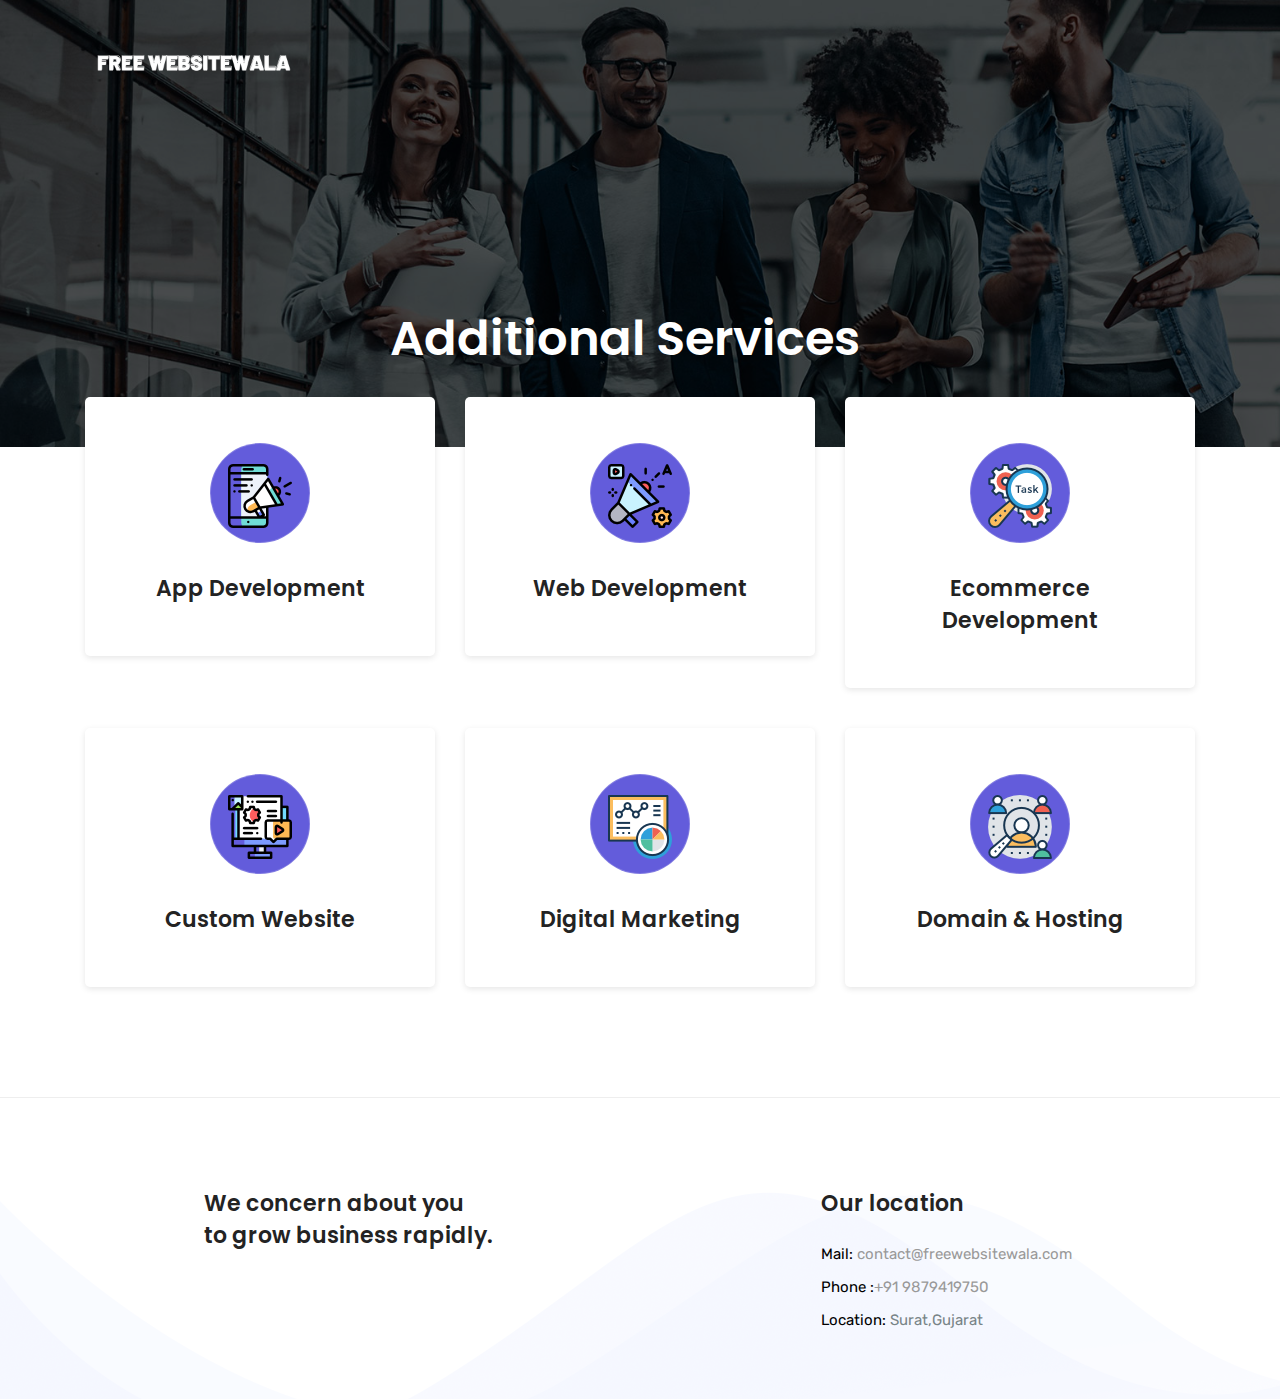
<file: service.html>
<!DOCTYPE html>

<html lang="en">
<head>

  <!-- ** Basic Page Needs ** -->
  <meta charset="utf-8">
  <title>Free Website Wala</title>

  <!-- ** Mobile Specific Metas ** -->
  <meta http-equiv="X-UA-Compatible" content="IE=edge">
  <meta name="description" content="Free Website Wala">
  <meta name="viewport" content="width=device-width, initial-scale=1.0, maximum-scale=5.0">
  <meta name="author" content="Free Website Wala">
  <meta name="generator" content="Free Website Wala">
  
  <!-- bootstrap.min css -->
  <link rel="stylesheet" href="plugins/bootstrap/bootstrap.min.css">

  <!-- Main Stylesheet -->
  <link rel="stylesheet" href="css/style.css">
  
  <!--Favicon-->
  <link rel="icon" href="images/favicon.png" type="image/x-icon">

</head><body data-spy="scroll" data-target="#mainNav">

  
<!--MAIN HEADER AREA END -->
<div class="page-banner-area page-service" id="page-banner">
  <nav class="navbar navbar-expand-lg trans-navigation" style="z-index: 1099;">
    <div class="container">
      <a class="navbar-brand" href="index.html">
        <img src="images/logo.png" alt="" class="img-fluid b-logo">
      </a>
    </div>
  </nav>
  <div class="overlay dark-overlay"></div>
  <div class="container">
    <div class="row justify-content-center">
      <div class="col-lg-8 m-auto text-center col-sm-12 col-md-12">
        <div class="banner-content content-padding">
          <h1 class="text-white">Additional Services</h1>
        </div>
      </div>
    </div>
  </div>
</div>

<!--  SERVICE AREA START  -->
<section id="service">
  <div class="container">
    <div class="row">
      <div class="col-lg-4 col-sm-6 col-md-6">
        <div class="service-box">
          <div class="service-img-icon">
            <img src="images/icon/007-digital-marketing-3.png" alt="service-icon" class="img-fluid">
          </div>
          <div class="service-inner">
            <h4>App Development</h4>
          </div>
        </div>
      </div>
      <div class="col-lg-4 col-sm-6 col-md-6">
        <div class="service-box ">
          <div class="service-img-icon">
            <img src="images/icon/008-digital-marketing-2.png" alt="service-icon" class="img-fluid">
          </div>
          <div class="service-inner">
            <h4>Web Development</h4>
          </div>
        </div>
      </div>
      <div class="col-lg-4 col-sm-6 col-md-6">
        <div class="service-box">
          <div class="service-img-icon">
            <img src="images/icon/003-task.png" alt="service-icon" class="img-fluid">
          </div>
          <div class="service-inner">
            <h4>Ecommerce Development</h4>
          </div>
        </div>
      </div>

      <div class="col-lg-4 col-sm-6 col-md-6">
        <div class="service-box">
          <div class="service-img-icon">
            <img src="images/icon/010-digital-marketing.png" alt="service-icon" class="img-fluid">
          </div>
          <div class="service-inner">
            <h4>Custom Website</h4>
          </div>
        </div>
      </div>
      <div class="col-lg-4 col-sm-6 col-md-6">
        <div class="service-box">
          <div class="service-img-icon">
            <img src="images/icon/006-analytics.png" alt="service-icon" class="img-fluid">
          </div>
          <div class="service-inner">
            <h4>Digital Marketing</h4>
          </div>
        </div>
      </div>
      <div class="col-lg-4 col-sm-6 col-md-6">
        <div class="service-box">
          <div class="service-img-icon">
            <img src="images/icon/004-hiring.png" alt="service-icon" class="img-fluid">
          </div>
          <div class="service-inner">
            <h4>Domain & Hosting</h4>
          </div>
        </div>
      </div>
    </div>
  </div>
</section>
<!--  SERVICE AREA END  -->


<!--  FOOTER AREA START  -->
<section id="footer" class="section-padding">
  <div class="container">
    <div class="row justify-content-around">
      <div class="col-lg-4">
        <div class="footer-widget footer-link">
          <h4>We concern about you<br> to grow business rapidly.</h4>
        </div>
      </div>
      <div class="col-lg-3 col-md-4 col-sm-12">
        <div class="footer-widget footer-text">
          <h4>Our location</h4>
          <p class="mail"><span>Mail:</span> <a href="mailto: freewebsitewala@gmail.com">contact@freewebsitewala.com</a></p>
          <p><span>Phone :</span><a href="tel: +919879419750">+91 9879419750</a></p>
          <p><span>Location:</span> Surat,Gujarat</p>
        </div>
      </div>
    </div>
  </div>
</section>
<!--  FOOTER AREA END  -->

   

    <!-- 
    Essential Scripts
    =====================================-->
    
    <!-- Bootstrap css -->
    <script src="plugins/bootstrap/bootstrap.min.js"></script>
    <!-- main script -->
    <script src="js/script.js"></script>

  </body>
  </html>
</file>
<file: css/style.css>
/**
 * WEBSITE: https://themefisher.com
 * TWITTER: https://twitter.com/themefisher
 * FACEBOOK: https://www.facebook.com/themefisher
 * GITHUB: https://github.com/themefisher/
 */

/*=== MEDIA QUERY ===*/ /*
* ----------------------------------------------------------------------------------------
* 01.GLOBAL CSS STYLE
* 02.PRELOADER & BOUNCE CCS STYLE
* 03.HOMEPAGE CSS STYLE
    -LOGO CSS
    -MENU CSS
* 04.ABOUT CSS STYLE
* 05.SERVICE CSS STYLE
* 06.WORK CSS STYLE
* 07.AVAILABLE CSS STYLE
* 08.CONTACT CSS STYLE
* 09.FOOTER CSS STYLE
* ----------------------------------------------------------------------------------------
*/
/*
* ----------------------------------------------------------------------------------------
* 01.GLOBAL STYLE
* ----------------------------------------------------------------------------------------
*/
@import url("https://fonts.googleapis.com/css?family=Poppins:400,600,700|Rubik:400,600,700");
body {
  font-size: 16px;
  font-weight: 400;
  line-height: 26px;
  font-family: "Rubik", sans-serif;
  color: #788487;
  position: relative;
}

p {
  line-height: 28px;
  font-size: 15px;
}

html {
  overflow-x: hidden !important;
  width: 100%;
  height: 100%;
  position: relative;
  -webkit-font-smoothing: antialiased;
  text-rendering: optimizeLegibility;
}

body {
  border: 0;
  margin: 0;
  padding: 0;
}

h1,
.h1,
h2,
.h2,
h3,
.h3,
h4,
.h4,
h5,
.h5,
h6,
.h6 {
  font-family: "Poppins", sans-serif;
  font-weight: 600;
  margin-bottom: 0px;
  color: #232323;
}

a {
  text-decoration: none;
  transition: all 0.2s;
  color: #000;
}

img {
  max-width: 100%;
}

a:hover {
  color: #635CDB;
  text-decoration: none;
}

a:focus {
  outline: none;
  text-decoration: none;
}

ul,
li {
  margin: 0;
  padding: 0;
  list-style: none;
}

h1 {
  font-size: 48px;
}

h2 {
  font-size: 36px;
}

h3 {
  font-size: 28px;
  line-height: 38px;
}

h4 {
  font-size: 22px;
  line-height: 32px;
}

h5 {
  font-size: 16px;
  line-height: 24px;
}

h6 {
  font-size: 14px;
  line-height: 26px;
}

.f-color {
  color: #635CDB;
}

h5.subtitle {
  font-size: 16px;
  font-weight: 400;
}

.no-padding {
  padding: 0;
}

.flaticon {
  display: inline;
}

.mb30 {
  margin-bottom: 30px;
}

.section-padding {
  padding: 90px 0px;
  background: #f4f4f4;
}

.section-heading {
  text-align: center;
  width: 70%;
  margin: 0 auto 60px;
}

.section-title {
  font-size: 32px;
  line-height: 38px;
  margin-bottom: 15px;
  text-transform: capitalize;
}

.section-title span {
  color: #635CDB;
}

.section {
  padding: 100px 0px;
}

.line {
  width: 50px;
  background: #635CDB;
  height: 1px;
  margin: 10px auto;
}

/*---------- BUTTONS ----------*/
.btn {
  font: 600 10.5px/1;
  display: inline-block;
  padding: 15px 45px 15px 45px;
  text-transform: uppercase;
  border: 2px solid transparent;
  transition: all 0.2s;
  border-radius: 0px;
  font-weight: 600;
  font-size: 13px;
  letter-spacing: 1px;
}

.btn:focus,
.btn:active,
.btn:active:focus {
  outline: none;
  box-shadow: none;
}

.btn-hero,
.btn-white:hover {
  color: #fff !important;
  background: #00b064;
}

.btn-hero:focus {
  color: #fff !important;
}

.btn-black,
.btn-hero:hover {
  background-color: rgb(0, 0, 0);
  color: #fff !important;
}

.btn-black:hover {
  color: #fff;
  background: #635CDB;
}

.btn-black:focus {
  color: #fff;
}

.btn-white {
  background-color: #3ce883;
  color: rgba(0, 0, 0, 0.85);
  border-color: rgba(255, 255, 255, 0.12);
}

.btn-white:focus {
  color: #000;
}

.btn-white:active {
  color: #fff;
}

.btn-trans-black {
  background-color: transparent;
  border: 2px solid rgba(0, 0, 0, 0.15);
  color: rgba(0, 0, 0, 0.85);
}

.btn-trans-black:hover {
  color: rgb(255, 255, 255);
  background-color: #000;
}

.btn-trans-white {
  background-color: transparent;
  border: 2px solid rgba(255, 255, 255, 0.15);
  color: rgba(255, 255, 255, 0.95);
}

.btn-trans-white:hover {
  background-color: rgba(255, 255, 255, 0.95);
  color: rgba(0, 0, 0, 0.85);
  border-color: rgba(255, 255, 255, 0.12);
}

.btn-trans-white:active,
.btn-trans-white:focus {
  color: #fff;
  background-color: transparent;
  border-color: rgba(255, 255, 255, 0.12);
}

.btn-rounded {
  border-radius: 2px;
}

.btn-circled {
  border-radius: 40px;
}

.btn-trans-black:hover {
  background: #635CDB !important;
}

/*---------- COLORS ----------*/
/*-- Background Colors --*/
.bg-black {
  background-color: #000;
}

.bg-dark {
  background-color: rgba(0, 0, 0, 0.96);
}

.bg-feature {
  background-color: #635CDB;
}

.bg-primary {
  background-color: #0db8ca;
}

.bg-gray {
  background-color: #f2f4ec;
}

.bg-white {
  background-color: #fff;
}

.d-table {
  width: 100%;
}

.d-table-cell {
  vertical-align: middle;
}

.overlay {
  position: absolute;
  top: 0px;
  left: 0px;
  width: 100%;
  height: 100%;
  background: rgba(0, 0, 0, 0.5);
}

.brown-overlay {
  background: #222955;
  opacity: 0.97;
}

.feature-overlay {
  background: #635CDB;
  opacity: 0.97;
}

.gr-overlay {
  background: linear-gradient(135deg, #2f1ce0 0%, #53a0fd 30%, #51eca5 100%);
  opacity: 0.87;
}

/* ========================

==============================*/
.heading {
  margin-bottom: 40px;
}

.heading h3 {
  margin-bottom: 10px;
  font-weight: 600;
}

/*------------------------------------
  MENU NAVIGATION AREA
----------------------------------*/
.site-navigation,
.trans-navigation {
  padding: 20px 0px;
}

.site-navigation .navbar-nav a,
.trans-navigation .navbar-nav a {
  text-transform: uppercase;
}

.site-navigation .navbar-nav a.active,
.trans-navigation .navbar-nav a.active {
  color: red;
}

.header-white {
  top: 0px;
  background: #111;
  z-index: 9999;
  width: 100%;
  left: 0;
  transition: all 0.5s ease 0s;
  color: #000 !important;
}

.navbar-expand-lg.trans-navigation .navbar-nav .nav-link,
.navbar-expand-lg.site-navigation .navbar-nav .nav-link {
  padding: 0px 24px;
}

.navbar-expand-lg.trans-navigation .navbar-nav .nav-link:last-child,
.navbar-expand-lg.site-navigation .navbar-nav .nav-link:last-child {
  padding-right: 0px;
}

.site-navigation,
.trans-navigation {
  transition: all 0.5s ease 0s;
}

.navbar-brand {
  width: 70%;
  padding-top: 0px;
  font-weight: 700;
  text-transform: capitalize;
  color: #fff;
}

.navbar-brand span {
  font-weight: 400;
}

.navbar-expand-lg.trans-navigation .navbar-nav .nav-link {
  color: #fff;
}

.trans-navigation {
  background: transparent;
}

.trans-navigation.header-white {
  background: #111;
}

.trans-navigation.header-white .navbar-nav .nav-link {
  color: #fff;
}

.trans-navigation.header-white .navbar-nav a.active {
  color: #635CDB;
}

.navbar-brand img {
  max-width: 200px;
}

.trans-navigation.header-white .btn-white {
  background: #635CDB;
  color: #fff;
}

/* ===============================
 DROPDOWN MENU
================================*/
.navbar-expand-lg.trans-navigation .navbar-nav .nav-link.dropdown-toggle {
  padding-right: 0px;
}

.dropdown-toggle i {
  font-size: 10px;
  vertical-align: 2px;
}

.dropdown-menu {
  padding: 0px;
  border: 0;
  box-shadow: 2px 2px 5px 1px rgba(0, 0, 0, 0.05), -2px 0px 5px 1px rgba(0, 0, 0, 0.05);
}
@media (max-width: 992px) {
  .dropdown-menu {
    text-align: center;
    float: left !important;
    width: 100%;
    margin: 0;
  }
}
.dropdown-menu li:first-child {
  margin-top: 5px;
}
.dropdown-menu li:last-child {
  margin-bottom: 5px;
}

.dropdown-toggle::after {
  display: none;
}

.dropleft .dropdown-menu,
.dropright .dropdown-menu {
  margin: 0;
}

.dropleft .dropdown-toggle::before,
.dropright .dropdown-toggle::after {
  font-weight: bold;
  font-family: "Font Awesome 5 Free";
  border: 0;
  font-size: 10px;
  vertical-align: 1px;
}

.dropleft .dropdown-toggle::before {
  content: "\f053";
  margin-right: 5px;
}

.dropright .dropdown-toggle::after {
  content: "\f054";
  margin-left: 5px;
}

.dropdown-item {
  padding: 0.6rem 1.5rem 0.35rem;
  text-transform: uppercase;
  font-size: 14px;
  font-weight: 500;
}

.dropdown-submenu.active > .dropdown-toggle,
.dropdown-submenu:hover > .dropdown-item,
.dropdown-item.active,
.dropdown-item:hover {
  background: rgba(99, 92, 219, 0.1);
  color: #635CDB;
}

button:focus {
  outline: 0;
}

ul.dropdown-menu li {
  padding-left: 0px !important;
}

@media (min-width: 992px) {
  .dropdown-menu {
    transition: all 0.2s ease-in, visibility 0s linear 0.2s, transform 0.2s linear;
    display: block;
    visibility: hidden;
    opacity: 0;
    min-width: 200px;
    transform: translateY(10px);
  }
  .dropdown-menu li:first-child {
    margin-top: 5px;
  }
  .dropdown-menu li:last-child {
    margin-bottom: 5px;
  }
  .dropleft .dropdown-menu,
.dropright .dropdown-menu {
    margin-top: -5px;
  }
  .dropdown:hover > .dropdown-menu {
    visibility: visible;
    transition: all 0.3s ease 0s;
    opacity: 1;
    transform: translateY(0);
  }
}
@media (max-width: 992px) {
  .navbar-collapse {
    text-align: center;
  }
}
.navbar-collapse.show {
  overflow-y: auto;
  max-height: calc(100vh - 100px);
}

/*------------------------------------
 BANNER AREA
----------------------------------*/
.banner-area .content-padding {
  padding: 180px 0px 180px;
}

.content-padding {
  padding: 180px 0px 80px;
}

.banner-content {
  padding-right: 30px;
}

.banner-content .btn {
  margin-top: 15px;
}

.banner-content .banner-title {
  color: #fff;
  font-weight: 700;
  line-height: 50px;
}

.banner-content .subtitle {
  color: #fff;
  background: #635CDB;
  display: inline-block;
  padding: 3px 8px;
  margin-bottom: 20px;
  text-transform: uppercase;
}

.subtitle {
  color: #635CDB;
}

.banner-content p {
  margin: 20px 0px;
  color: #eee;
  font-size: 18px;
  line-height: 30px;
}

.banner-content .btn {
  margin-right: 12px;
}

.btn-sm {
  padding: 10px 30px;
}

.banner-1 {
  background: url("../images/banner/bg-2.jpg");
  background-size: cover;
  position: relative;
}

.banner-2 {
  background: url("../images/banner/slider-3.jpg");
  background-size: cover;
  position: relative;
}

.banner-3 {
  background: url("../images/banner/slider-3.jpg");
  background-size: cover;
  position: relative;
}

.section-heading h2 {
  margin-bottom: 20px;
  font-weight: 400;
}

/* =======================================
INner Pages
=========================================*/
#page-banner {
  position: relative;
  padding:0px 80px;
}

.page-banner-area {
  background: url("../images/banner/1.jpg") no-repeat 50% 50%;
  background-size: cover;
}

/*-------------------- ------------
 INTRO SECTION
-----------------------------*/
#intro {
  padding-bottom: 0px;
}

.intro-img {
  margin-top: 45px;
}

#intro .section-heading p {
  color: #000;
  font-size: 30px;
  line-height: 40px;
}

.intro-box {
  margin-top: 30px;
  position: relative;
  margin-bottom: 20px;
}

.intro-box h4:before {
  position: absolute;
  left: 0px;
  top: 17px;
  content: "";
  bottom: 0px;
  background: #000;
  width: 50px;
  height: 2px;
}

.intro-box h4 {
  text-transform: uppercase;
  margin-bottom: 15px;
  position: relative;
  padding-left: 60px;
}

.intro-box span {
  font-size: 28px;
  color: #635CDB;
}

.intro-cta {
  margin-top: 40px;
}

/*--------------------------
  ABOUT SECTION
----------------------*/
.section-pt {
  padding-top: 90px;
}

.section-pb {
  padding-bottom: 90px;
}

#about {
  position: relative;
  padding-bottom: 85px;
}

.about-bg-img {
  position: absolute;
  right: 0px;
  content: "";
  background: url("../images/moxk.png") 50% 50%;
  width: 35%;
  height: 100%;
  max-height: 560px;
  top: 0px;
  box-shadow: 0 2px 48px 0 rgba(0, 0, 0, 0.06);
  background-color: #f2f2f2;
}

.about-content {
  margin-top: 94px;
}

.about-content .subtitle {
  margin-bottom: 20px;
  text-transform: uppercase;
}

.about-content h3 {
  margin-bottom: 25px;
}

.about-list {
  margin-top: 30px;
}

.about-list li {
  width: 45%;
  float: left;
  margin-bottom: 15px;
  margin-right: 15px;
  color: #888;
}

.about-list li i {
  color: #000;
  margin-right: 10px;
}

/* ----------------------
ABOUT PAGE
-------------------------*/
.about-list2 li i {
  margin-right: 10px;
  color: #635CDB;
}

.icon-3x {
  font-size: 3rem;
}

.text-default {
  color: #635CDB;
}

.team-social li a {
  font-size: 13px;
  width: 30px;
  height: 30px;
  text-align: center;
  border: 1px solid #fff;
  display: inline-block;
  padding-top: 3px;
  background: #fff;
}

/* ========================
HISTORY MISSION
==============================*/
.img-block img {
  width: 200px;
}

/* ========================

==============================*/
#section-strategy {
  background: url("../images/bg/bg-1.jpg") 50% 50% no-repeat;
  background-size: cover;
}

.strategy-text {
  margin-bottom: 50px;
}

.strategy-text h4 {
  font-size: 18px;
  margin-bottom: 10px;
  font-weight: 600;
}

.strategy-text span {
  font-size: 61px;
  color: #635CDB;
  margin-bottom: 15px;
  display: block;
}

/*--------------------------------
 COUNTER SECTION
-----------------------------*/
.counter {
  font-size: 60px;
  line-height: 60px;
  font-weight: 700;
  line-height: 70px;
  margin: 10px 0px;
  color: #635CDB;
}

.counter-stat i {
  font-size: 40px;
  color: #fff;
  margin-right: 10px;
}

.counter-stat h5 {
  font-weight: 400;
  text-transform: uppercase;
  color: #fff;
}

.counter-block span {
  font-size: 30px;
}

#counter .dark-overlay {
  background: #000;
  opacity: 0.95;
}

#counter {
  background: url("../images/banner/pattern-3.png") fixed 50% 50%;
  position: relative;
  background-size: cover;
  padding-top: 87px;
  padding-bottom: 95px;
}

/*--------------------------
  SERVICE AREA SECTION
----------------------*/
.page-banner-area.page-service {
  background: url("../images/bg/bg-2.jpg") no-repeat;
  background-size: cover;
}

#service-head {
  padding-bottom: 100px;
  padding-top: 90px;
}

#service-head .section-title {
  color: #fff;
}

.text-white p {
  color: #fff;
}

#service {
  margin-top: -50px;
  padding-bottom: 70px;
}

.service-box .service-img-icon {
  width: 100px;
  height: 100px;
  text-align: center;
  background: #fff;
  padding-top: 20px;
  margin: 0 auto;
  border-radius: 100%;
  margin-bottom: 20px;
  background: #635CDB;
  border: 1px solid rgba(255, 255, 255, 0.2);
  color: #fff;
}

.service-box {
  margin-bottom: 40px;
  background: #fff;
  text-align: center;
  padding: 45px 25px 30px 25px;
  border: 1px solid transparent;
  transition: all 0.3s ease 0s;
  border-radius: 5px;
  box-shadow: 0px 2px 6px rgba(0, 0, 0, 0.1);
}

.service-inner {
  margin-top: 30px;
}

.service-inner h4 {
  margin-bottom: 20px;
}

.service-inner span {
  color: #635CDB;
}

/* ================================
SERVICE PAGE
==============================*/
.bg-gray {
  background: #f4f4f4;
}

.service-block-2 {
  position: relative;
}

.service-block-2 h4 {
  margin-bottom: 15px;
  line-height: 26px;
}

.service-block-2 p {
  font-size: 16px;
}

.service-block-2 span {
  position: absolute;
  content: "";
  font-size: 70px;
  top: 0px;
  left: 0px;
  font-weight: 800;
  opacity: 0.05;
  margin-top: -15px;
}

.service-style-two {
  background: url("../images/bg/bg-2.jpg") no-repeat;
  background-size: cover;
  position: relative;
}

.service-style-two:before {
  position: absolute;
  content: "";
  left: 0px;
  top: 0px;
  height: 100%;
  width: 100%;
  background: rgba(0, 0, 0, 0.6);
}

.heading {
  margin-bottom: 70px;
}

/*------------------------------------
  PRICING SECTION AREA
--------------------------------*/
#pricing {
  padding-bottom: 100px;
}

.pricing-block {
  text-align: center;
  transition: all 0.3s 0s ease;
  border-radius: 5px;
  border: 1px solid #eee;
}

.price-header {
  padding-bottom: 30px;
  padding-top: 30px;
}

.price-header i {
  width: 100px;
  height: 100px;
  text-align: center;
  padding-top: 25px;
  font-size: 50px;
  display: inline-block;
  border-radius: 100%;
  transition: all 0.3s ease 0s;
  color: #635CDB;
  border: 1px solid #eee;
}

.price-header .price {
  font-size: 70px;
  margin-top: 40px;
  margin-bottom: 0px;
}

.price-header h5 {
  font-weight: 400;
}

.price-header .price small {
  font-size: 18px;
}

.pricing-block ul {
  padding: 20px 20px;
  margin-bottom: 30px;
  border-bottom: 1px solid #eee;
}

.pricing-block ul li {
  padding: 6px 0px;
}

.pricing-block .btn {
  margin-bottom: 30px;
}

.pricing-block:hover i {
  background-image: -webkit-linear-gradient(135deg, #2f1ce0 0%, #53a0fd 50%, #51eca5 100%);
  background-iamge: -linear-gradient(135deg, #2f1ce0 0%, #53a0fd 50%, #51eca5 100%);
  color: #fff;
  border: 1px solid #53a0fd;
}

.pricing-block:hover,
.pricing-block.active {
  background: #fff;
  box-shadow: 0 2px 48px 0 rgba(0, 0, 0, 0.06);
}

#pricing .section-heading {
  margin-bottom: 90px;
}

/* -------------------
PRICING PAGE
--------------------*/
#section-counter .counter-stat i {
  color: #000;
}

#section-counter .counter-stat h5 {
  color: #777;
}

/*------------------------------------
  CLIENT PARTNER AREA SECTION
--------------------------------*/
#clients {
  padding-top: 75px;
  padding-bottom: 80px;
  position: relative;
}

.client-img {
  background: #fff;
}

/*------------------------------------
  TESTIMONIAL AREA SECTION
---------------------------------*/
.author-img img {
  width: 100px;
  height: 100px;
  border-radius: 100%;
  border: 5px solid #ddd;
}

.author-info p {
  margin: 0px;
  font-size: 14px;
}

.carousel-indicators {
  bottom: 0px;
  margin-bottom: 0px;
}

.carousel-indicators li {
  background: #111;
  width: 10px;
  height: 10px;
  border-radius: 100%;
}

.carousel-indicators li.active {
  background: #635CDB;
}

.testimonial-content {
  padding: 0px 40px;
  text-align: center;
  margin-bottom: 40px;
}

.testimonial-content .author-text {
  padding-top: 10px;
}

.testimonial-content .author-info {
  display: block;
  margin-bottom: 25px;
}

.testimonial-content p {
  font-size: 20px;
  line-height: 36px;
  color: #222;
  margin: 35px 0px;
  display: block;
}

.author-text h5 {
  text-transform: uppercase;
}

.author-text p {
  font-size: 14px;
  line-height: 20px;
  margin-bottom: 36px;
  color: #888;
  margin: 0px;
}

.testimonial-content p i {
  margin: 0px 8px;
}

.carousel-indicators li {
  border-top: 0 !important;
  border-bottom: 0 !important;
}

/*--------------------------
 CONTACT SECTION AREA
----------------------*/
#contact {
  padding-bottom: 100px;
}

.text-color {
  color: #635CDB;
}

input[type=text],
input[type=email] {
  height: 50px;
}

.form-control {
  border: 1px solid #eee;
  padding-left: 20px;
}

.form-control:hover,
.form-control:focus {
  box-shadow: 0px 5px 35px 0px rgba(148, 146, 245, 0.15);
}

.input:focus {
  outline: none;
}

.form-control::-webkit-input-placeholder {
  color: #888;
  opacity: 0.9;
  font-size: 13px;
  padding-left: 10px;
}

.form-control::-moz-placeholder {
  color: #888;
  opacity: 0.9;
  font-size: 13px;
  padding-left: 10px;
}

.form-control:-ms-input-placeholder {
  color: #888;
  opacity: 0.9;
  font-size: 13px;
  padding-left: 10px;
}

.form-control:-moz-placeholder {
  color: #888;
  opacity: 0.9;
  font-size: 13px;
  padding-left: 10px;
}

/* --------------
    MAP
-----------------*/
#map {
  height: 400px;
  width: 100%;
  position: relative;
}

/*--------------------------
 BLOG SECTION AREA
----------------------*/
#blog {
  padding-bottom: 55px;
}

.blog-block {
  overflow: hidden;
  transition: all 0.3s ease 0s;
}

.blog-block img {
  margin-bottom: 10px;
}

.blog-text {
  padding: 20px;
}

.blog-text .author-name {
  font-weight: 400;
}

.blog-text .author-name span {
  margin-right: 10px;
  font-weight: 600;
}

.blog-block .read-more,
.blog-block span {
  color: #635CDB;
}

/* =================================
BLOG PAGE
===================================*/
.blog-post {
  margin-bottom: 50px;
}

.blog-post img {
  border-radius: 5px;
}

.blog-post .post-author i,
.blog-post .post-info i {
  margin-right: 5px;
  font-size: 14px;
}

.blog-post .post-author span,
.blog-post .post-info span {
  font-size: 14px;
}

.sidebar-widget {
  margin-bottom: 40px;
  padding-left: 20px;
}
@media (max-width: 992px) {
  .sidebar-widget {
    padding-left: 0;
  }
}

.category ul li {
  margin-bottom: 10px;
  text-transform: capitalize;
  position: relative;
  padding-left: 20px;
  border-bottom: 1px solid #eee;
  padding-bottom: 10px;
}

.category ul li:before {
  position: absolute;
  content: "\f105";
  left: 0px;
  top: 0px;
  font-family: "Font Awesome 5 Free";
  color: #635CDB;
  font-weight: 900;
}

.tag a {
  text-transform: capitalize;
  padding: 5px 8px;
  border: 1px solid #eee;
  margin-bottom: 5px;
  font-size: 14px;
  display: inline-block;
}

.search i {
  position: absolute;
  right: 0px;
  top: 0px;
  margin-right: 35px;
  margin-top: 15px;
  color: #635CDB;
}

.download a {
  display: block;
  padding: 12px 20px;
  border: 1px solid #eee;
  margin-bottom: 10px;
  background: #f2f2f2;
}

.download a i {
  margin-right: 15px;
  color: #635CDB;
}

/* ==================================
BLOG SINGLE
=====================================*/
.quote i {
  font-size: 50px;
  margin-right: 10px;
  position: absolute;
  left: 0px;
}

.quote {
  font-size: 18px;
  line-height: 32px;
  color: #222;
  position: relative;
  margin: 50px 0px;
  padding-left: 70px;
}

.comments img {
  width: 80px;
  height: 80px;
}

/*--------------------------
 FOOTER
----------------------*/
#footer {
  padding-bottom: 60px;
  position: relative;
  background: url("../images/bg/2.png");
  border-top: 1px solid #eee;
}

.footer-widget ul li {
  padding: 5px 0px;
}

.footer-widget p {
  margin-bottom: 5px;
}

.footer-widget h4 {
  margin-bottom: 20px;
}

.footer-widget h4 span {
  color: #635CDB;
  display: block;
  font-size: 60px;
  line-height: 60px;
}

.footer-blog li img {
  width: 70px;
  height: 70px;
  float: left;
  margin-right: 20px;
}

.footer-blog li h5 {
  margin-bottom: 10px;
  font-size: 16px;
  line-height: 22px;
  text-transform: capitalize;
}

.footer-blog li a.read-more {
  font-size: 13px;
}

.footer-blog li {
  margin-bottom: 15px;
}

.footer-copy {
  letter-spacing: 1px;
  padding-top: 30px;
  margin-top: 30px;
  border-top: 1px solid #eee;
}

.footer-text h6 {
  margin-bottom: 10px;
}

.footer-text p span {
  color: #000;
}

.footer-text p.mail {
  color: #635CDB;
}

.bg-main {
  background: #F4F8FB;
}

.footer-widget a {
  color: #999;
}

/*-------------------------------
 RESPONSIVE LAYOUT
---------------------------------*/
/*Extra large devices (large desktops, 1200px and up)*/
/*Large devices (desktops, 992px and up)*/
/*Medium devices (tablets, 768px and up)*/
/*Medium devices (tablets, 768px and up)*/
@media (min-width: 768px) and (max-width: 991.98px) {
  /*---------------
     NAVIGATION
    ----------------*/
  .navbar-toggler {
    background: #fff;
    border-radius: 0px;
  }
  .navbar-toggler-icon {
    height: auto;
    padding: 5px 0px;
    width: 1rem;
  }
  .trans-navigation {
    background: #232323;
  }
  .navbar-expand-lg.trans-navigation .navbar-nav .nav-link {
    margin-bottom: 10px;
  }
  /*----------------------
     SECTION HEAINDG
    -----------------------*/
  .section-heading {
    width: 100%;
  }
  /*----------------
     INTRO
    ----------------*/
  #intro {
    padding-bottom: 90px;
  }
  /*----------------
     ABOUT
    ----------------*/
  .about-list li {
    float: none;
    width: 100%;
    margin-bottom: 10px;
  }
  .about-bg-img {
    width: 35%;
    height: 100%;
    max-height: 600px;
  }
  .about-content {
    margin-top: 60px;
  }
  #about {
    padding-bottom: 40px;
  }
  /*--------------
     COUNTER
    ----------------*/
  .counter-stat {
    margin-bottom: 30px;
    text-align: center;
  }
  /*--------------
     BLOG
    ----------------*/
  .blog-text {
    padding: 0px;
    margin-top: 10px;
  }
  .blog-tex h5 {
    font-size: 15px;
  }
  .blog-text p {
    font-size: 14px;
  }
  .pricing-block {
    margin-bottom: 30px;
  }
  /*--------------
     FOOTER
    ----------------*/
  .footer-widget {
    margin-bottom: 30px;
  }
}
/*Small devices (landscape phones, 576px and up)*/
@media (min-width: 576px) and (max-width: 767.98px) {
  /*---------------
     NAVIGATION
    ----------------*/
  .navbar-toggler {
    background: #fff;
    border-radius: 0px;
  }

  .nav-ul{
    background: #111;
    padding: 20px;
    border-radius: 20px;
  }
  .navbar-toggler-icon {
    height: auto;
    padding: 5px 0px;
    width: 1rem;
  }
  .trans-navigation {
    background: #232323;
  }
  .navbar-expand-lg.trans-navigation .navbar-nav .nav-link {
    margin-bottom: 10px;
  }
  /*----------------------
     SECTION HEAINDG
    -----------------------*/
  .section-heading {
    width: 100%;
  }
  /*----------------
     INTRO
    ----------------*/
  #intro {
    padding-bottom: 90px;
  }
  /*----------------
     ABOUT
    ----------------*/
  .about-content {
    margin-top: 60px;
  }
  #about {
    padding-bottom: 40px;
  }
  /*-------------------
     TESTIMONIAL
    -------------------*/
  .testimonial-content {
    padding: 10px;
  }
  /*--------------
     COUNTER
    ----------------*/
  .counter-stat {
    margin-bottom: 30px;
    text-align: center;
  }
  /*--------------
     BLOG
    ----------------*/
  .blog-block {
    margin-bottom: 30px;
  }
  .blog-text {
    padding: 0px;
    margin-top: 10px;
  }
  .blog-block:hover {
    box-shadow: none;
  }
  .blog-text h5 {
    font-size: 16px;
  }
  .blog-text p {
    font-size: 14px;
  }
  .intro-box {
    margin-top: 0px;
    margin-bottom: 40px;
  }
  /*--------------
     CLIENT
    --------------*/
  .client-img {
    text-align: center;
  }
  /*--------------
     FOOTER
    ----------------*/
  .footer-widget {
    margin-bottom: 30px;
  }
  .pricing-block {
    margin-bottom: 30px;
  }
  .img-block img {
    width: 130px;
  }
}
/* Extra small devices (portrait phones, less than 576px)*/
@media (max-width: 575.98px) {
  /*---------------
     NAVIGATION
    ----------------*/
  .navbar-toggler {
    background: #fff;
    border-radius: 0px;
  }
  .nav-ul{
    background: #111;
    padding: 20px;
    border-radius: 20px;
  }
  .navbar-toggler-icon {
    height: auto;
    padding: 5px 0px;
    width: 1rem;
  }
  .trans-navigation {
    background: transparent;
    padding: 20px 15px;
  }
  .navbar-expand-lg.trans-navigation .navbar-nav .nav-link {
    margin-bottom: 10px;
  }
  /*----------------------
     SECTION HEAINDG
    -----------------------*/
  #intro .section-heading,
.section-heading {
    width: 100%;
  }
  #intro .section-heading p {
    font-size: 16px;
    line-height: 28px;
  }
  .section-title {
    font-size: 26px;
    line-height: 36px;
  }
  h1 {
    font-size: 32px;
    line-height: 36px;
  }
  /*--------------------
     BANNER
    -----------------*/
  .banner-content .banner-title {
    line-height: 37px;
  }
  .banner-content p {
    font-size: 16px;
  }
  /*----------------
     INTRO
    ----------------*/
  #intro {
    padding-bottom: 90px;
  }
  /*----------------
     ABOUT
    ----------------*/
  .about-list li {
    float: none;
    width: 100%;
    margin-bottom: 10px;
  }
  .about-bg-img {
    width: 35%;
    height: 100%;
    max-height: 600px;
  }
  .about-content {
    margin-top: 60px;
  }
  #about {
    padding-bottom: 40px;
  }
  .img-block img {
    width: 130px;
  }
  .service-block {
    margin-bottom: 20px;
  }
  /*-------------------
     TESTIMONIAL
    -------------------*/
  .testimonial-content {
    padding: 10px;
  }
  /*--------------
     COUNTER
    ----------------*/
  .counter-stat {
    margin-bottom: 30px;
    text-align: center;
  }
  /*--------------
     BLOG
    ----------------*/
  .blog-block {
    margin-bottom: 30px;
  }
  .blog-text {
    padding: 10px;
    margin-top: 10px;
    text-align: center;
  }
  .blog-tex h5 {
    font-size: 15px;
  }
  .blog-text p {
    font-size: 14px;
  }
  /*--------------
     CLIENT
    --------------*/
  .client-img {
    text-align: center;
  }
  /*--------------
     FOOTER
    ----------------*/
  .footer-widget {
    margin-bottom: 30px;
  }
  .pricing-block {
    margin-bottom: 30px;
  }
}
/*# sourceMappingURL=style.css.map */
</file>
